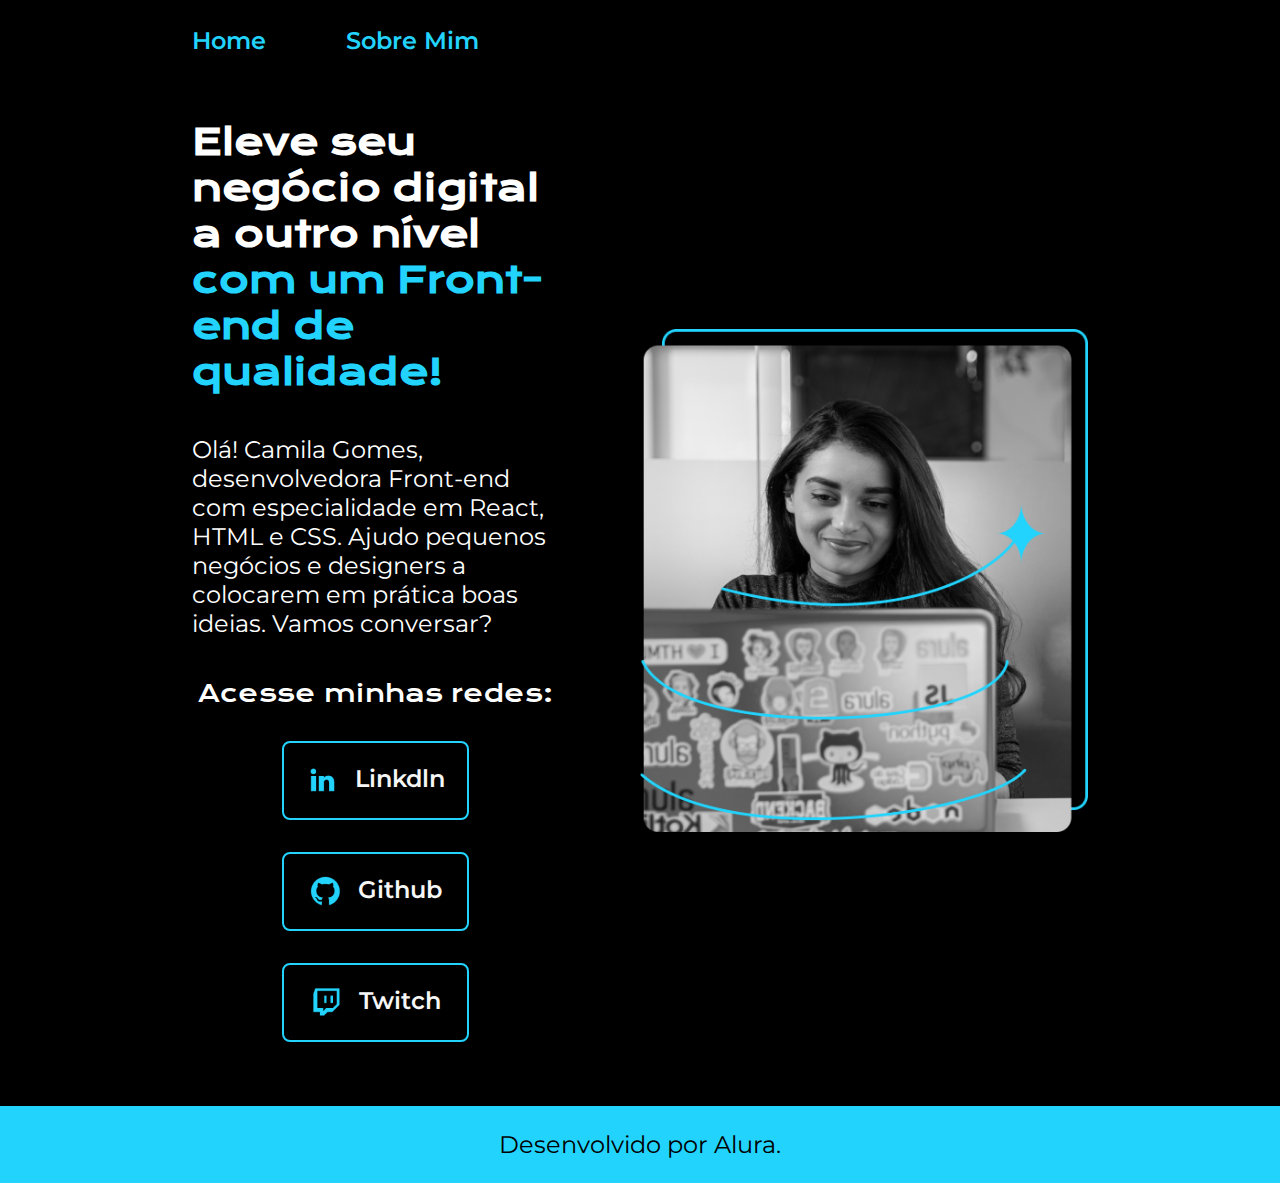
<file: index.html>
<!DOCTYPE html>
<html lang="pt-br">
  <head>
    <meta charset="UTF-8" />
    <meta http-equiv="X-UA-Compatible" content="ie=edge" />
    <meta name="viewport" content="width=device-width, initial-scale=1.0" />
    <link rel="stylesheet" href="./styles/style.css" />
    <title>Portfolio</title>
  </head>
  <body>
    <header class="cabecalho">
      <nav class="cabecalho__menu">
        <a class="cabecalho__menu__link" href="index.html">Home</a>
        <a class="cabecalho__menu__link" href="about.html">Sobre Mim</a>
      </nav>
    </header>
    <main class="container">
      <section class="apresentacao__container">
        <h1 class="apresentacao__container__titulo">
          Eleve seu negócio digital a outro nível
          <strong class="titulo-destaque"
            >com um Front-end de qualidade!</strong
          >
        </h1>
        <p class="apresentacao__container__paragrafo">
          Olá! Camila Gomes, desenvolvedora Front-end com especialidade em
          React, HTML e CSS. Ajudo pequenos negócios e designers a colocarem em
          prática boas ideias. Vamos conversar?
        </p>
        <div class="apresentacao__links">
          <h2 class="apresentacao__links__subtitulo">Acesse minhas redes:</h2>
          <a
            class="apresentacao__links__link"
            href="https://www.linkedin.com/in/luiz-gomes-jr/"
          >
            <img
              src="assets/linkedin.png"
              alt="Imagem da plataforma do linkedin"
            />
            Linkdln</a
          >
          <a
            class="apresentacao__links__link"
            href="https://github.com/LuizCarlosGomesJr"
          >
            <img src="assets/github.png" alt="Imagem da plataforma do Github" />
            Github</a
          >
          <a
            class="apresentacao__links__link"
            href="https://github.com/LuizCarlosGomesJr"
          >
            <img src="assets/twitch.png" alt="Imagem da plataforma do twitch" />
            Twitch</a
          >
        </div>
      </section>
      <img
        class="apresentacao__imagem"
        src="assets/Imagem.png"
        alt="imagem de uma mulher em frente a um notebook"
      />
    </main>
    <footer class="rodape">
      <p>Desenvolvido por Alura.</p>
    </footer>
  </body>
</html>
</file>
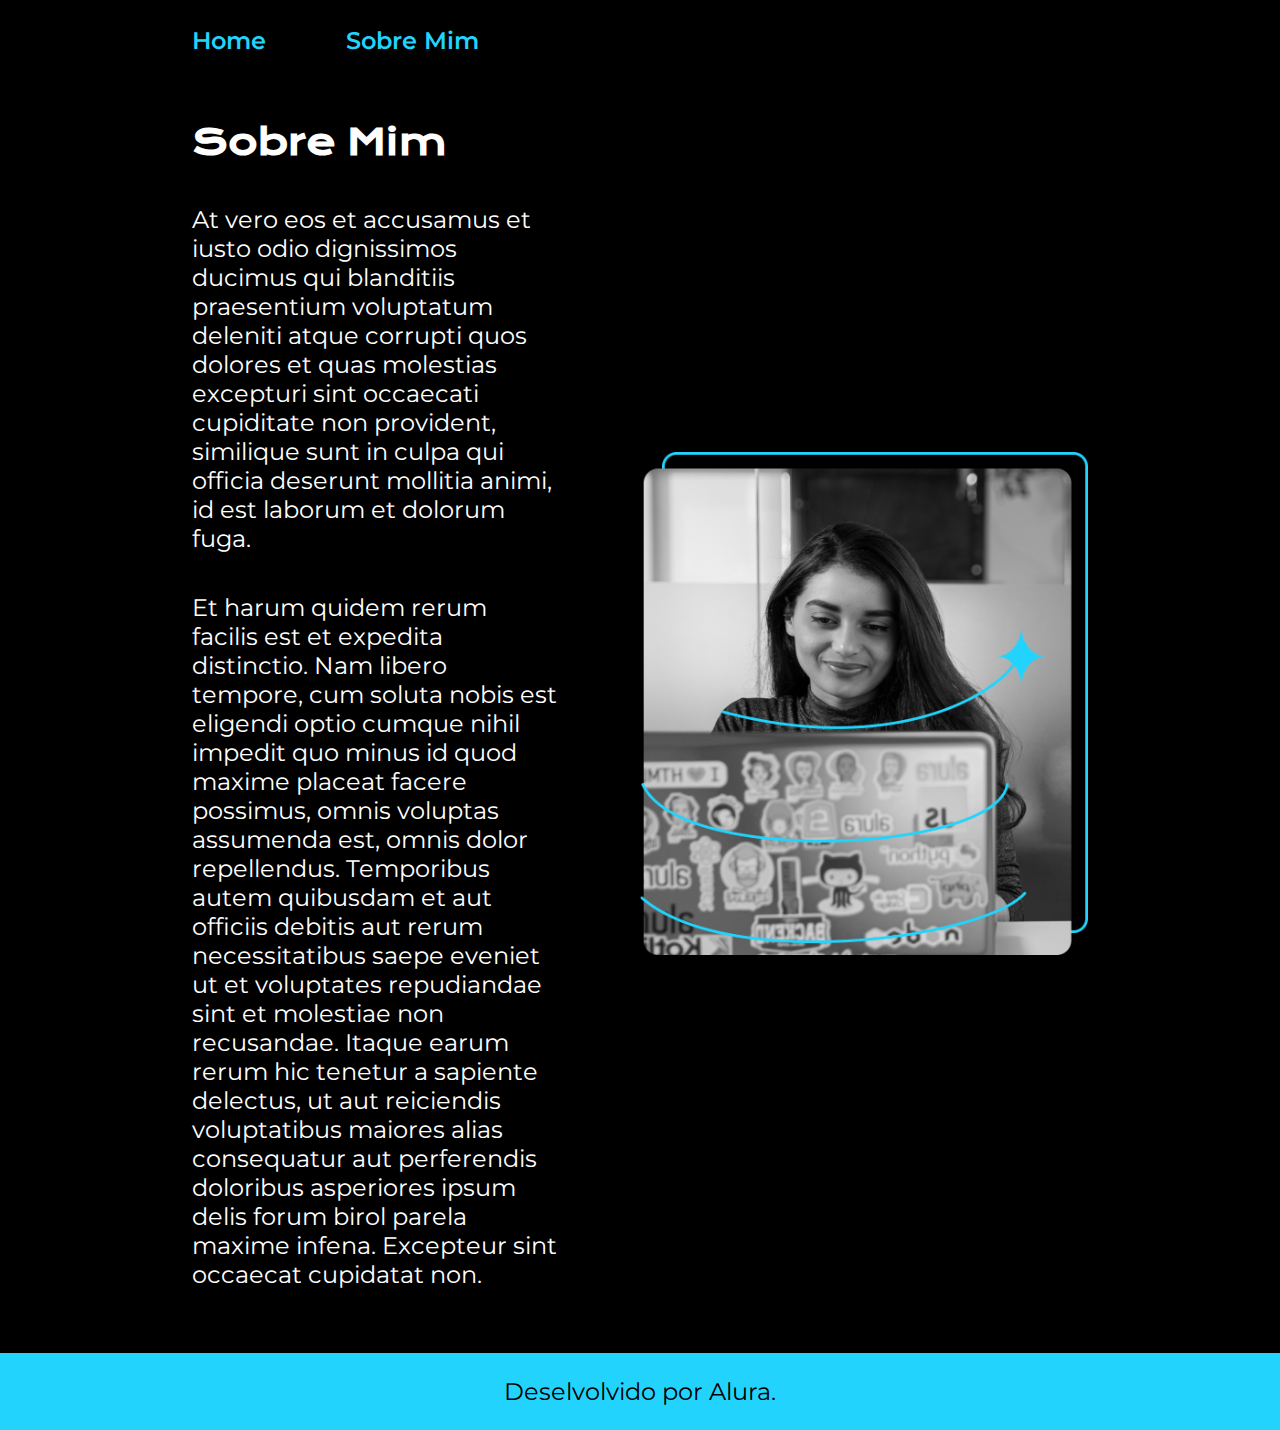
<file: about.html>
<!DOCTYPE html>
<html lang="pt-br">
  <head>
    <meta charset="UTF-8" />
    <meta name="viewport" content="width=device-width, initial-scale=1.0" />
    <link rel="stylesheet" href="./styles/style.css" />
    <title>Sobre Mim</title>
  </head>
  <body>
    <header>
      <header class="cabecalho">
        <nav class="cabecalho__menu">
          <a class="cabecalho__menu__link" href="index.html">Home</a>
          <a class="cabecalho__menu__link" href="about.html">Sobre Mim</a>
        </nav>
      </header>
    </header>
    <main class="container">
      <section class="apresentacao__container">
        <h1 class="apresentacao__container__titulo">Sobre Mim</h1>
        <p class="apresentacao__container__paragrafo">
          At vero eos et accusamus et iusto odio dignissimos ducimus qui
          blanditiis praesentium voluptatum deleniti atque corrupti quos dolores
          et quas molestias excepturi sint occaecati cupiditate non provident,
          similique sunt in culpa qui officia deserunt mollitia animi, id est
          laborum et dolorum fuga.
        </p>
        <p class="apresentacao__container__paragrafo">
          Et harum quidem rerum facilis est et expedita distinctio. Nam libero
          tempore, cum soluta nobis est eligendi optio cumque nihil impedit quo
          minus id quod maxime placeat facere possimus, omnis voluptas assumenda
          est, omnis dolor repellendus. Temporibus autem quibusdam et aut
          officiis debitis aut rerum necessitatibus saepe eveniet ut et
          voluptates repudiandae sint et molestiae non recusandae. Itaque earum
          rerum hic tenetur a sapiente delectus, ut aut reiciendis voluptatibus
          maiores alias consequatur aut perferendis doloribus asperiores ipsum
          delis forum birol parela maxime infena. Excepteur sint occaecat
          cupidatat non.
        </p>
      </section>
      <img
        class="apresentacao__imagem"
        src="./assets/Imagem.png"
        alt="imagem de uma mulher em frente a um notebook"
      />
    </main>
    <footer class="rodape">Deselvolvido por Alura.</footer>
  </body>
</html>
</file>
<file: styles/style.css>
@import url('https://fonts.googleapis.com/css2?family=Krona+One&display=swap');
@import url('https://fonts.googleapis.com/css2?family=Montserrat:ital,wght@0,600;1,600&display=swap');
@import url('https://fonts.googleapis.com/css2?family=Krona+One&family=Montserrat:ital,wght@0,100..900;1,100..900&display=swap');

:root {
  --cor-primaria: #000000;
  --cor-secundaria: #f6f6f6;
  --cor-terciaria: #22d4fd;
}

* {
  margin: 0;
  padding: 0;
}

body {
  box-sizing: border-box;
  background-color: var(--cor-primaria);
  color: white;
}

.cabecalho {
  padding: 2% 0% 0% 15%;
}

.cabecalho__menu {
  display: flex;
  gap: 80px;
}

.cabecalho__menu__link {
  font-family: 'Montserrat', sans-serif;
  font-size: 1.5rem;
  font-weight: 600;
  color: var(--cor-terciaria);
  text-decoration: none;
}

.container {
  padding: 5% 15%;
  display: flex;
  align-items: center;
  justify-content: space-between;
  gap: 82px;
}

.apresentacao__container {
  width: 50%;
  display: flex;
  flex-direction: column;
  gap: 40px;
}

.apresentacao__container__titulo {
  font-size: 2.25rem;
  font-family: 'Krona One', serif;
}

.titulo-destaque {
  color: var(--cor-terciaria);
}

.apresentacao__container__paragrafo {
  font-size: 1.5rem;
  font-family: 'Montserrat', serif;
}

.apresentacao__links {
  display: flex;
  flex-direction: column;
  justify-content: space-between;
  align-items: center;
  gap: 32px;
}

.apresentacao__links__subtitulo {
  font-family: 'Krona One', sans-serif;
  font-weight: 400;
  font-size: 1.5rem;
}

.apresentacao__links__link {
  display: flex;
  justify-content: center;
  gap: 16px;
  border: 2px solid var(--cor-terciaria);
  width: 50%;
  text-align: center;
  border-radius: 8px;
  font-size: 1.5rem;
  font-weight: 600;
  padding: 21.5px 0;
  text-decoration: none;
  color: var(--cor-secundaria);
  font-family: 'Montserrat', serif;
}

.apresentacao__links__link:hover {
  background-color: #272727;
}

.apresentacao__imagem {
  width: 50%;
}

.rodape {
  color: var(--cor-primaria);
  background-color: var(--cor-terciaria);
  padding: 24px;
  text-align: center;
  font-family: 'Montserrat', sans-serif;
  font-size: 1.5rem;
  font-weight: 400;
}

@media (max-width: 1200px) {
  .cabecalho {
    padding: 10%;
  }

  .cabecalho__menu {
    justify-content: center;
  }

  .container {
    flex-direction: column-reverse;
    padding: 5%;
  }

  .apresentacao__container {
    width: auto;
  }
}
</file>
